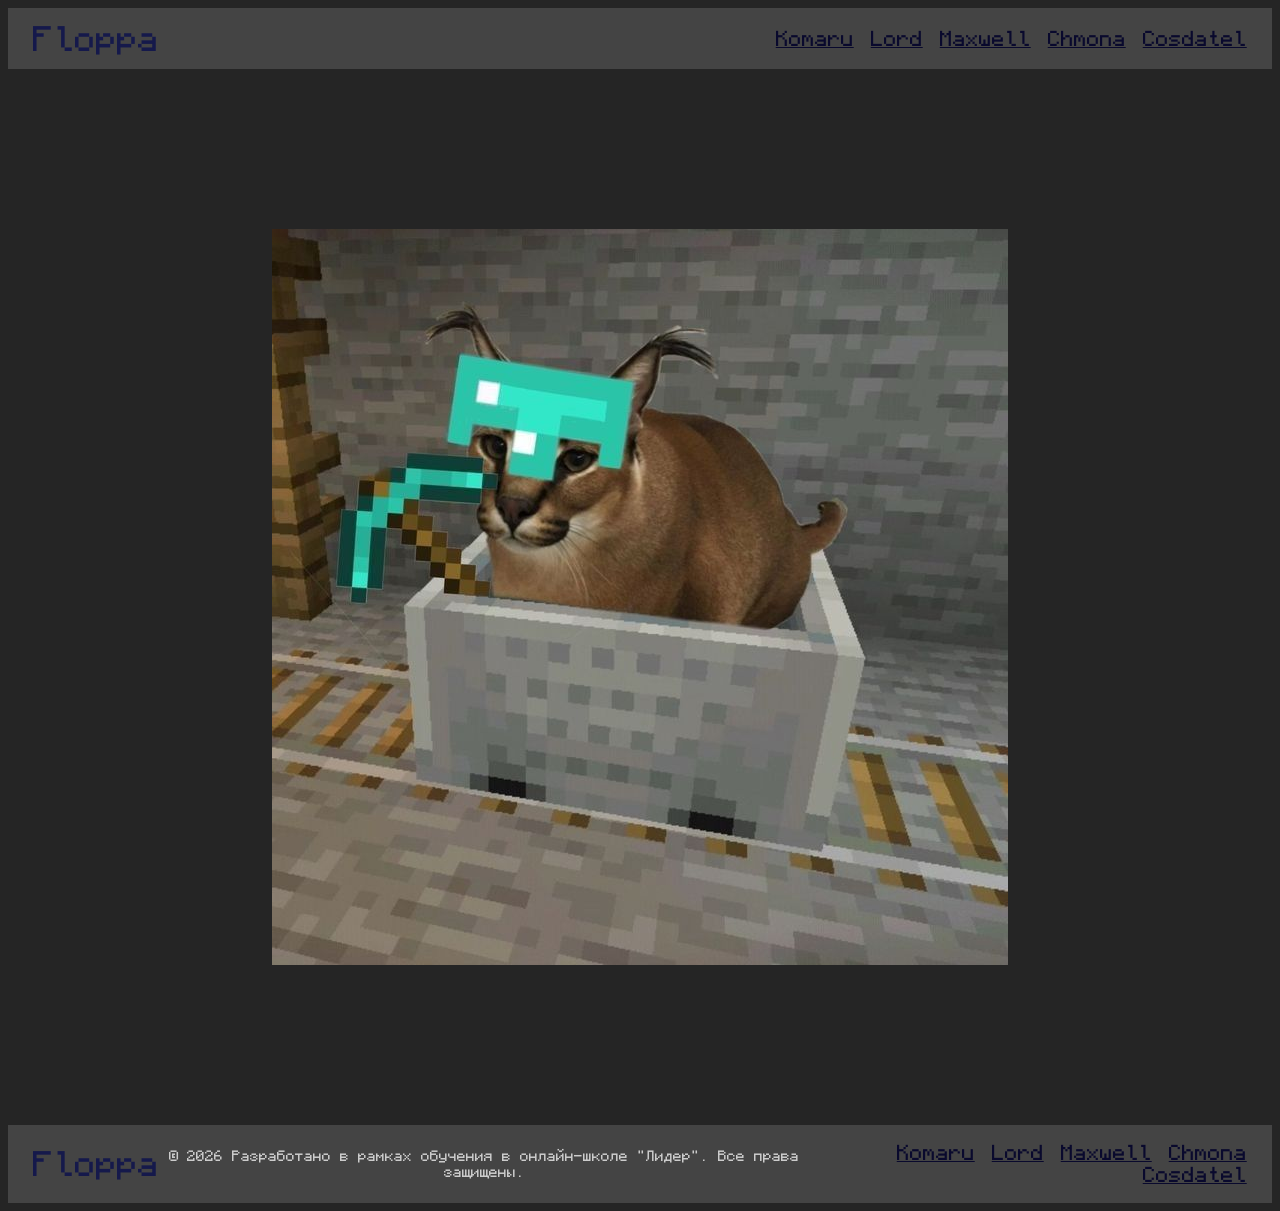
<file: index.html>
<html>

<head>
  <meta charset="utf-8">
  <meta name="viewport" content="width=device-width">
  <title>flop</title>
  <link href="style.css" rel="stylesheet" type="text/css" />
</head>

<body>

    <header>
        <div class="head">
            <div class="name">Floppa</div>
            <div class="links-header">
                <a href="komaru.html">Komaru</a>
                <a href="lord.html">Lord</a>
                <a href="maxwell.html">Maxwell</a>
                <a href="chmona.html">Chmona</a>
                <a href="creator.html">Cosdatel</a>
            </div>
        </div>
    </header>
    <main>
        <div class="main">        
            <img src="Images\f1.jpg">
        </div>
    </main>
    <footer>
        <div class="footer-content">
            <div class="name">Floppa</div>
            <div class="copyright">
                &copy; 2026 Разработано в рамках обучения в онлайн-школе "Лидер". Все права защищены.
            </div>
            <div class="links-footer">
                <a href="komaru.html">Komaru</a>
                <a href="lord.html">Lord</a>
                <a href="maxwell.html">Maxwell</a>
                <a href="chmona.html">Chmona</a>
                <a href="creator.html">Cosdatel</a>
            </div>
        </div>
    </footer>
  
</body>

</html>
</file>
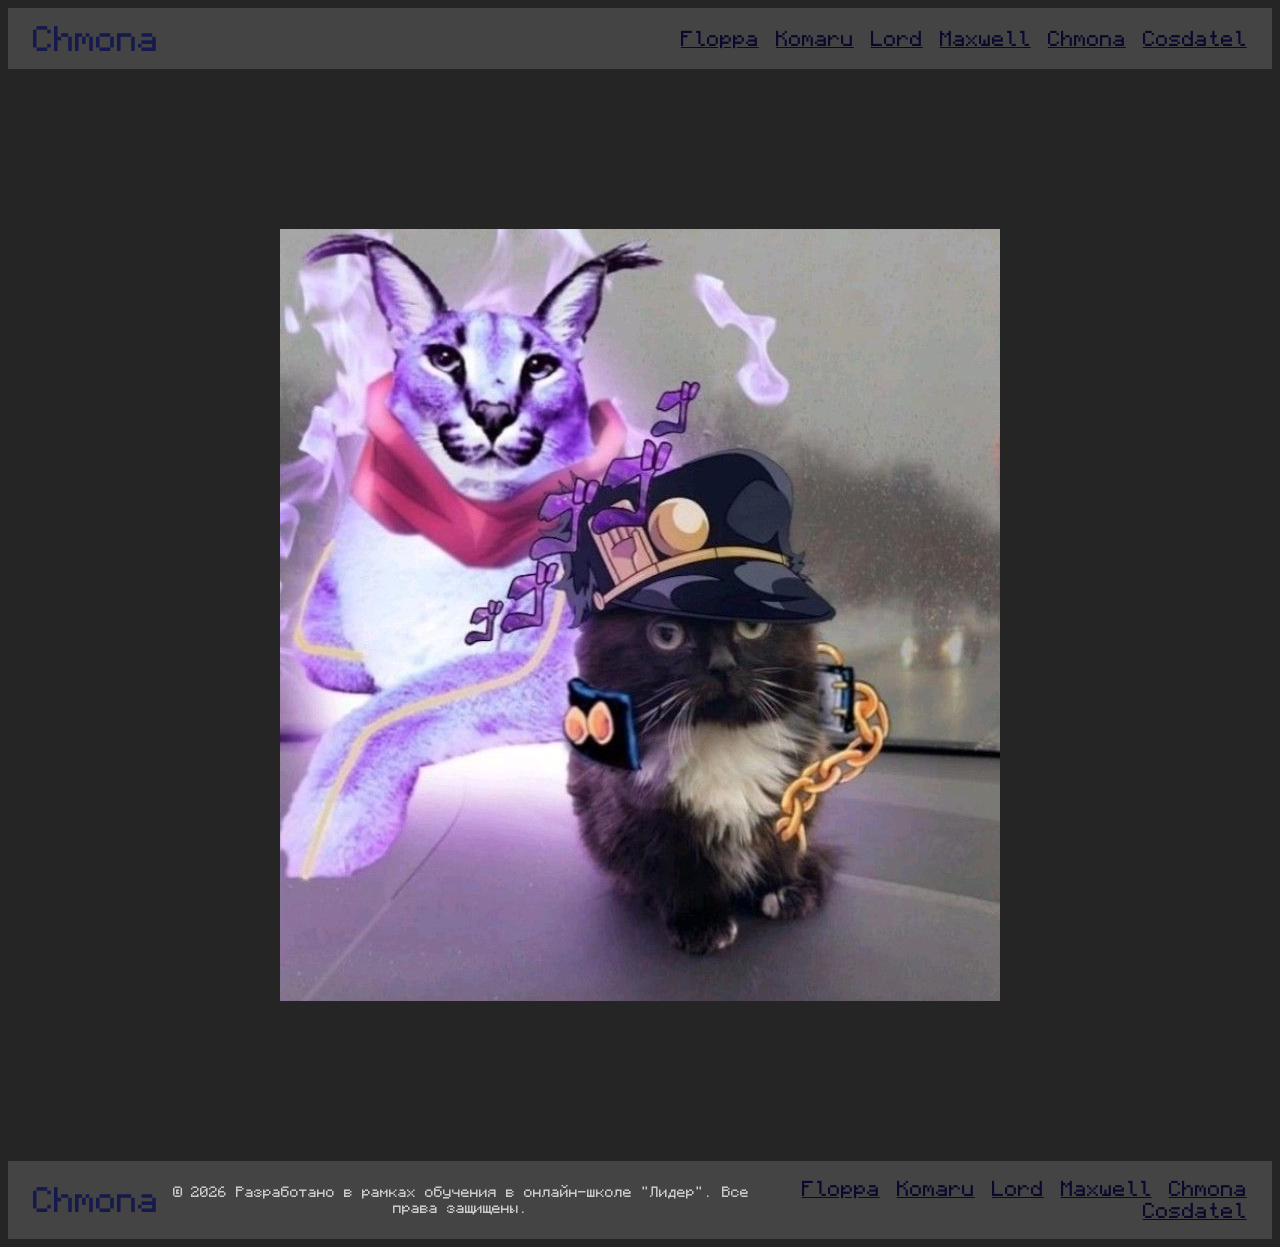
<file: chmona.html>
<html>

<head>
  <meta charset="utf-8">
  <meta name="viewport" content="width=device-width">
  <title>chmona</title>
  <link href="style.css" rel="stylesheet" type="text/css" />
</head>

<body>
    <header>
        <div class="head">
            <div class="name">Chmona</div>
            <div class="links-header">
                <a href="index.html">Floppa</a>
                <a href="komaru.html">Komaru</a>
                <a href="lord.html">Lord</a>
                <a href="maxwell.html">Maxwell</a>
                <a href="chmona.html">Chmona</a>
                <a href="creator.html">Cosdatel</a>
            </div>
        </div>
    </header>

    <main>        
        <div class="main">        
            <img src="Images\kfsp.jpg">
        </div>
    </main>

    <footer>
        <div class="footer-content">
            <div class="name">Chmona</div>
            <div class="copyright">
                &copy; 2026 Разработано в рамках обучения в онлайн-школе "Лидер". Все права защищены.
            </div>
            <div class="links-footer">
                <a href="index.html">Floppa</a>
                <a href="komaru.html">Komaru</a>
                <a href="lord.html">Lord</a>
                <a href="maxwell.html">Maxwell</a>
                <a href="chmona.html">Chmona</a>
                <a href="creator.html">Cosdatel</a>
            </div>
        </div>
    </footer>

</body>

</html>
</file>
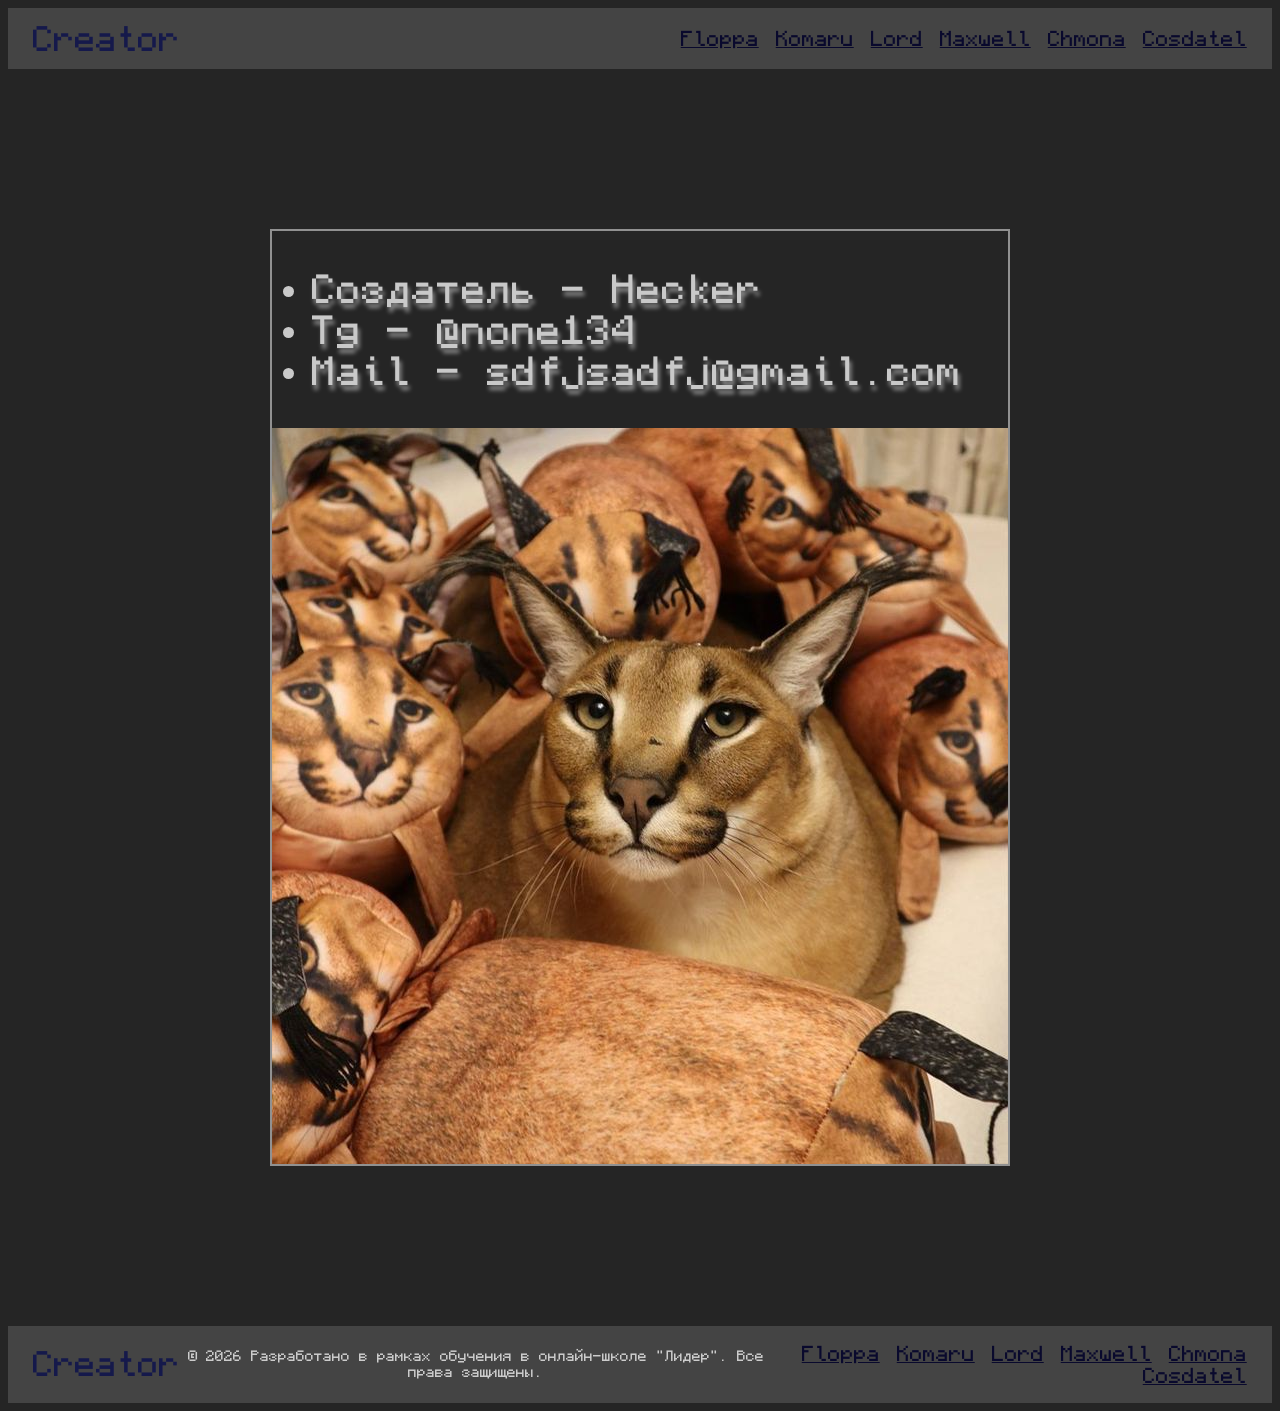
<file: creator.html>
<html>

<head>
  <meta charset="utf-8">
  <meta name="viewport" content="width=device-width">
  <title>Creator</title>
  <link href="style.css" rel="stylesheet" type="text/css" />
</head>

<body>
    <header>
        <div class="head">
            <div class="name">Creator</div>
            <div class="links-header">
                <a href="index.html">Floppa</a>
                <a href="komaru.html">Komaru</a>
                <a href="lord.html">Lord</a>
                <a href="maxwell.html">Maxwell</a>
                <a href="chmona.html">Chmona</a>
                <a href="creator.html">Cosdatel</a>
            </div>
        </div>
    </header>

    <main>        
        <div class="main">        
            <div class="main-content">
                <ul>
                    <li>Создатель - Hecker</li>
                    <li>Tg - @none134</li>
                    <li>Mail - sdfjsadfj@gmail.com</li>
                </ul>
                <div class="image_creator">
                    <img src="Images\creator.jpg">
                </div>
            </div>
        </div>
    </main>

    <footer>
        <div class="footer-content">
            <div class="name">Creator</div>    
            <div class="copyright"> &copy; 2026 Разработано в рамках обучения в онлайн-школе "Лидер". Все права защищены. </div>        
            <div class="links-footer">
                <a href="index.html">Floppa</a>
                <a href="komaru.html">Komaru</a>
                <a href="lord.html">Lord</a>
                <a href="maxwell.html">Maxwell</a>
                <a href="chmona.html">Chmona</a>
                <a href="creator.html">Cosdatel</a>
            </div>

        </div>
    </footer>
</body>

</html>
</file>
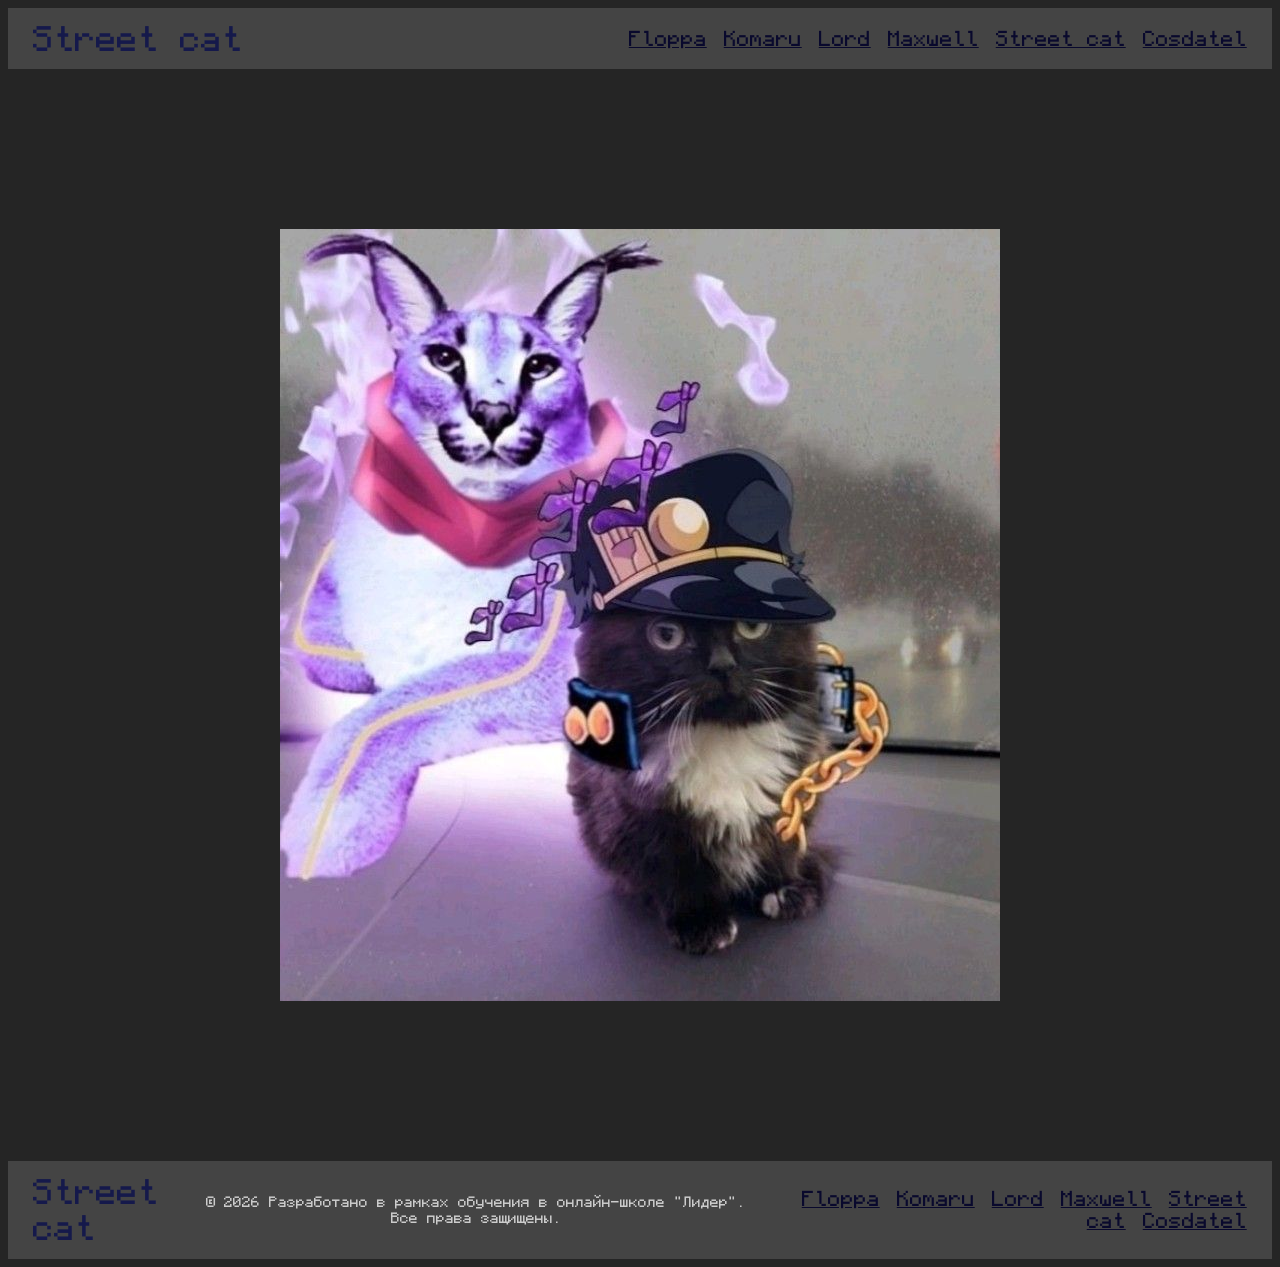
<file: kotNaYlitche.html>
<html>

<head>
  <meta charset="utf-8">
  <meta name="viewport" content="width=device-width">
  <title>Street Cat</title>
  <link href="style.css" rel="stylesheet" type="text/css" />
</head>

<body>
    <header>
        <div class="head">
            <div class="name">Street cat</div>
            <div class="links-header">
                <a href="index.html">Floppa</a>
                <a href="komaru.html">Komaru</a>
                <a href="lord.html">Lord</a>
                <a href="maxwell.html">Maxwell</a>
                <a href="kotNaYlitche.html">Street cat</a>
                <a href="creator.html">Cosdatel</a>
            </div>
        </div>
    </header>

    <main>        
        <div class="main">        
            <img src="Images\kfsp.jpg">
        </div>
    </main>

    <footer>
        <div class="footer-content">
            <div class="name">Street cat</div>
            <div class="copyright">
                &copy; 2026 Разработано в рамках обучения в онлайн-школе "Лидер". Все права защищены.
            </div>
            <div class="links-footer">
                <a href="index.html">Floppa</a>
                <a href="komaru.html">Komaru</a>
                <a href="lord.html">Lord</a>
                <a href="maxwell.html">Maxwell</a>
                <a href="kotNaYlitche.html">Street cat</a>
                <a href="creator.html">Cosdatel</a>
            </div>
        </div>
    </footer>

</body>

</html>
</file>
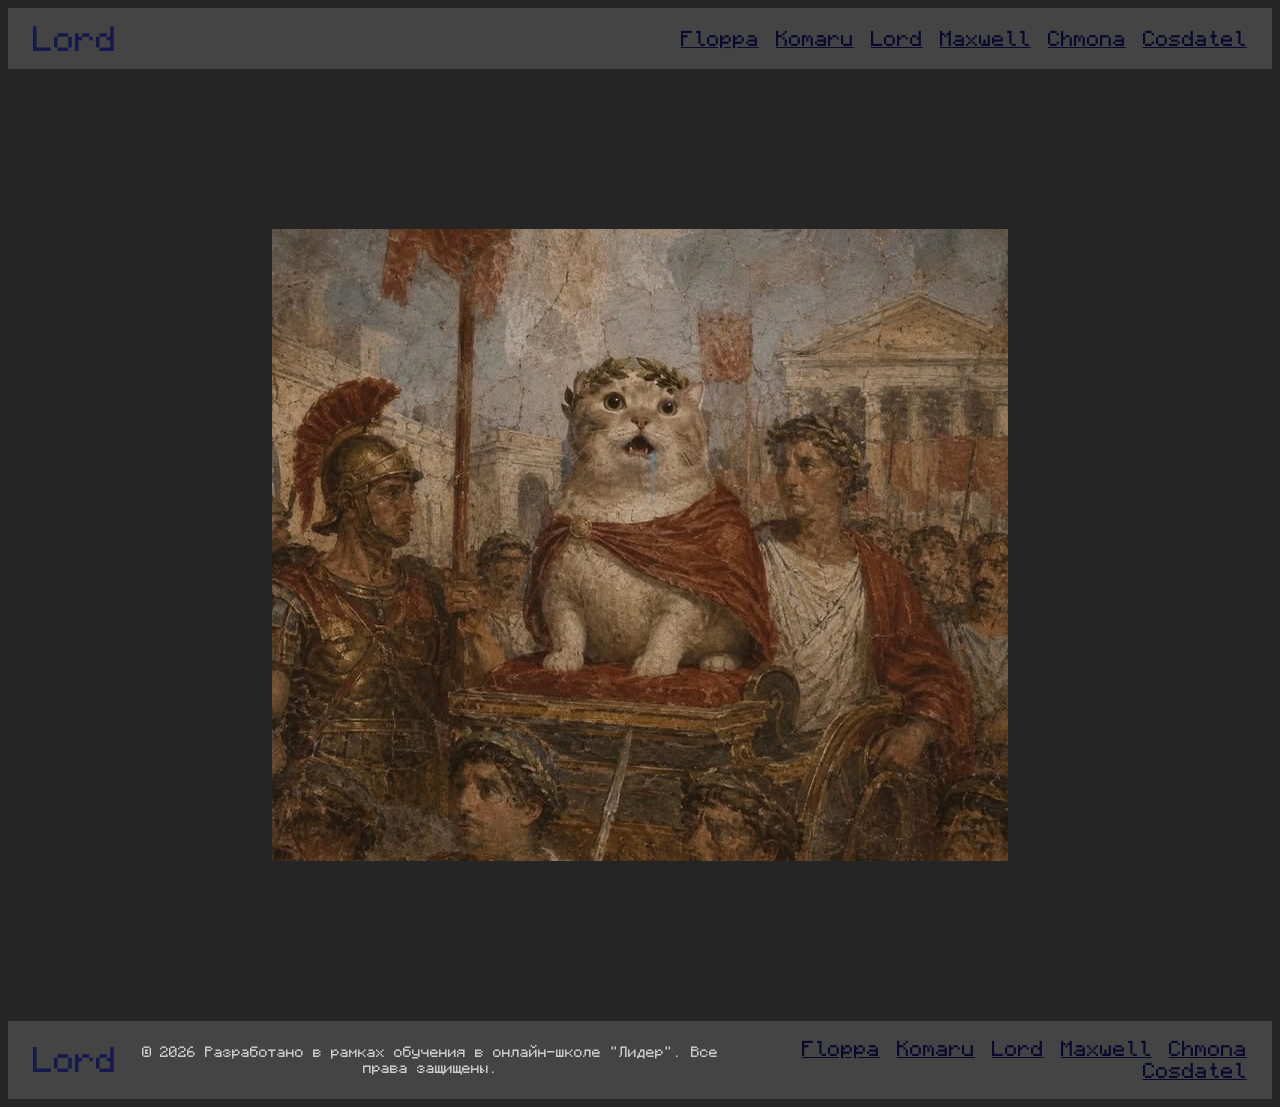
<file: lord.html>
<html>

<head>
  <meta charset="utf-8">
  <meta name="viewport" content="width=device-width">
  <title>Lord</title>
  <link href="style.css" rel="stylesheet" type="text/css" />
</head>

<body>
    <header>
        <div class="head">
            <div class="name">Lord</div>
            <div class="links-header">
                <a href="index.html">Floppa</a>
                <a href="komaru.html">Komaru</a>
                <a href="lord.html">Lord</a>
                <a href="maxwell.html">Maxwell</a>
                <a href="chmona.html">Chmona</a>
                <a href="creator.html">Cosdatel</a>
            </div>
        </div>
    </header>

    <main>        
        <div class="main">        
            <img src="Images\mlChesarLord.jpg">
        </div>
    </main>

    <footer>
        <div class="footer-content">
            <div class="name">Lord</div>
            <div class="copyright">
                &copy; 2026 Разработано в рамках обучения в онлайн-школе "Лидер". Все права защищены.
            </div>
            <div class="links-footer">
                <a href="index.html">Floppa</a>
                <a href="komaru.html">Komaru</a>
                <a href="lord.html">Lord</a>
                <a href="maxwell.html">Maxwell</a>
                <a href="chmona.html">Chmona</a>
                <a href="creator.html">Cosdatel</a>
            </div>
        </div>
    </footer>
</body>

</html>
</file>
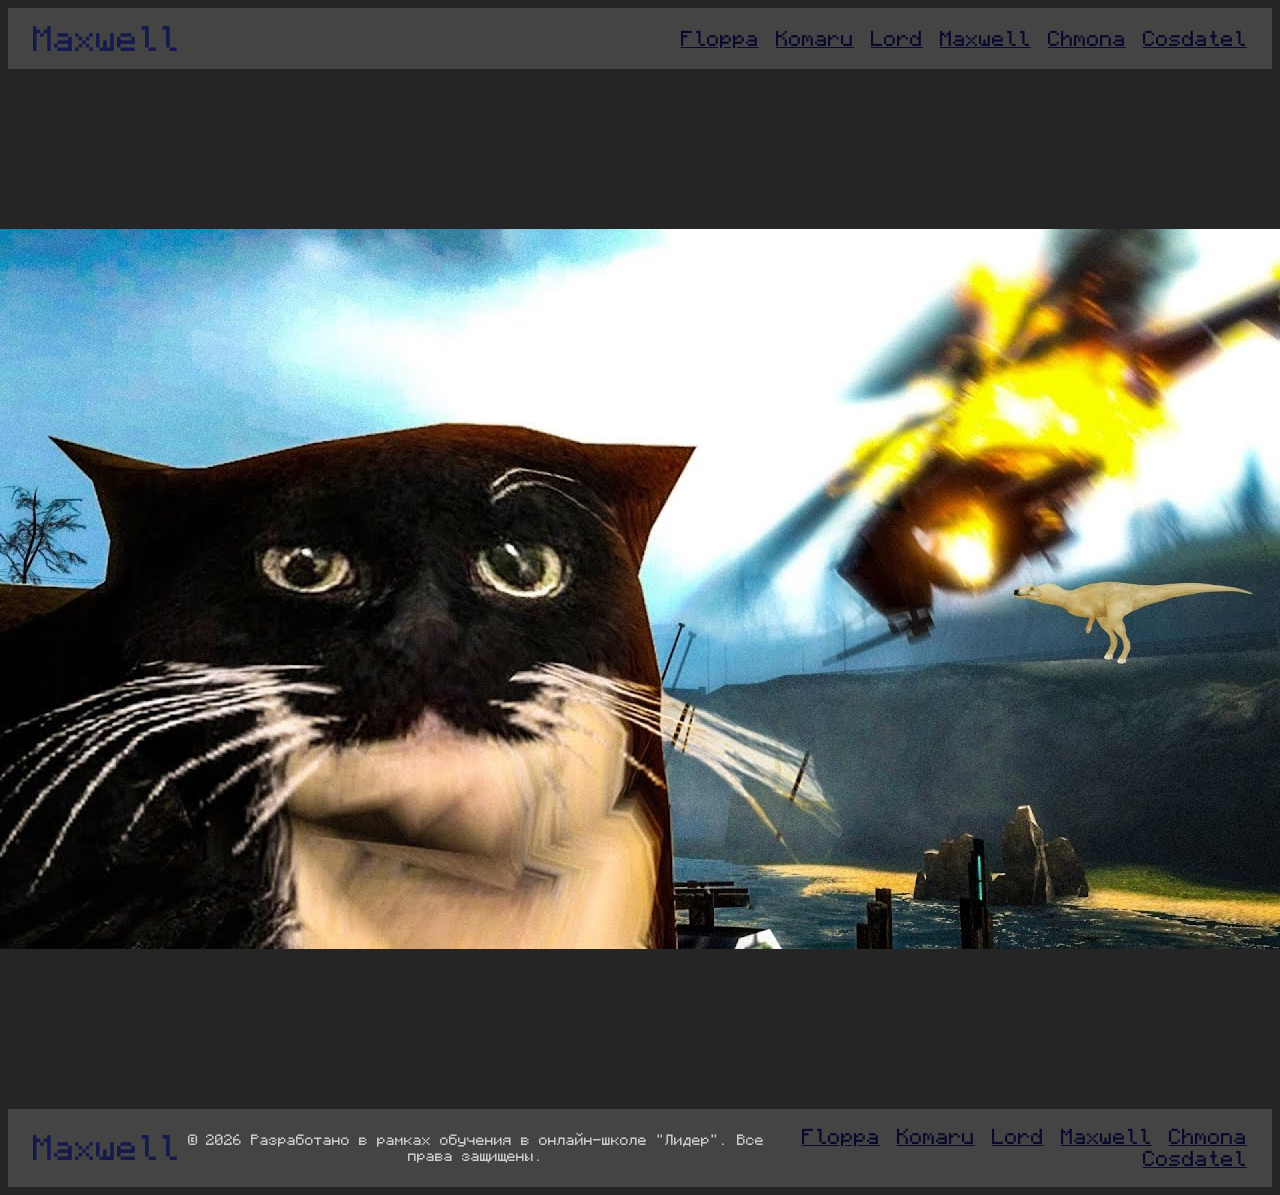
<file: maxwell.html>
<html>

<head>
  <meta charset="utf-8">
  <meta name="viewport" content="width=device-width">
  <title>Maxwell</title>
  <link href="style.css" rel="stylesheet" type="text/css" />
</head>

<body>
    <header>
        <div class="head">
            <div class="name">Maxwell</div>
            <div class="links-header">
                <a href="index.html">Floppa</a>
                <a href="komaru.html">Komaru</a>
                <a href="lord.html">Lord</a>
                <a href="maxwell.html">Maxwell</a>
                <a href="chmona.html">Chmona</a>
                <a href="creator.html">Cosdatel</a>
            </div>
        </div>
    </header>

    <main>        
        <div class="main">        
            <img src="Images\maxwellDamn.jpg">
        </div>
    </main>

    <footer>
        <div class="footer-content">
            <div class="name">Maxwell</div>
            <div class="copyright">
                &copy; 2026 Разработано в рамках обучения в онлайн-школе "Лидер". Все права защищены.
            </div>
            <div class="links-footer">
                <a href="index.html">Floppa</a>
                <a href="komaru.html">Komaru</a>
                <a href="lord.html">Lord</a>
                <a href="maxwell.html">Maxwell</a>
                <a href="chmona.html">Chmona</a>
                <a href="creator.html">Cosdatel</a>
            </div>
        </div>
    </footer>
</body>

</html>
</file>
<file: style.css>
@font-face {
  font-family: 'My1';
  src: url('fonts/Monocraft.woff2') format('woff2');
  font-weight: 10;
  font-style: normal;
  font-display: swap;
}

body {
    background-color: rgb(37, 37, 37);
}

.main {
    display: flex;
    flex-direction: row;
    align-items: center;
    justify-content: center;
    padding: 160px;
    max-width: 760px;
    min-height: 550px;
    margin: 0 auto;
}

.head {
    background: rgb(68, 68, 68);
    padding: 1% 2%;
    display: flex;
    justify-content: space-between;
    align-items: center;
}

.footer-content {
    background: rgb(68, 68, 68);
    padding: 1% 2%;
    display: flex;
    justify-content: space-between;
    align-items: center;
}

.name {
    color: rgb(21, 25, 75);
    font-size: 2em;
    font-family: 'My1';
}

.links-footer {
    text-align: right;
}
.links-footer a {
    margin-left: 13px;
    color: #09092d;
    font-size: 1.22em;
    font-family: 'My1';
}

.links-header {
    text-align: right;
}
.links-header a {
    margin-left: 13px;
    color: #09092d;
    font-size: 1.22em;
    font-family: 'My1';
}

.main-content {
    font-family: 'My1';
    font-size: 2.3em;
    color: #c9c9c9;
    text-shadow: 2px 5px 4px rgba(141, 141, 141, 1);
    text-align: left;
    border: 2px solid #919191;
}

.copyright {
    font-family: 'My1';
    display: flex;
    justify-content: center;
    align-items: center;
    text-align: center;
    font-size: 0.85em;
    color: #cccccc;
    padding: 10px 0;
}

img {
    max-width: 100vw;
    max-height: 100vh;
}
</file>
